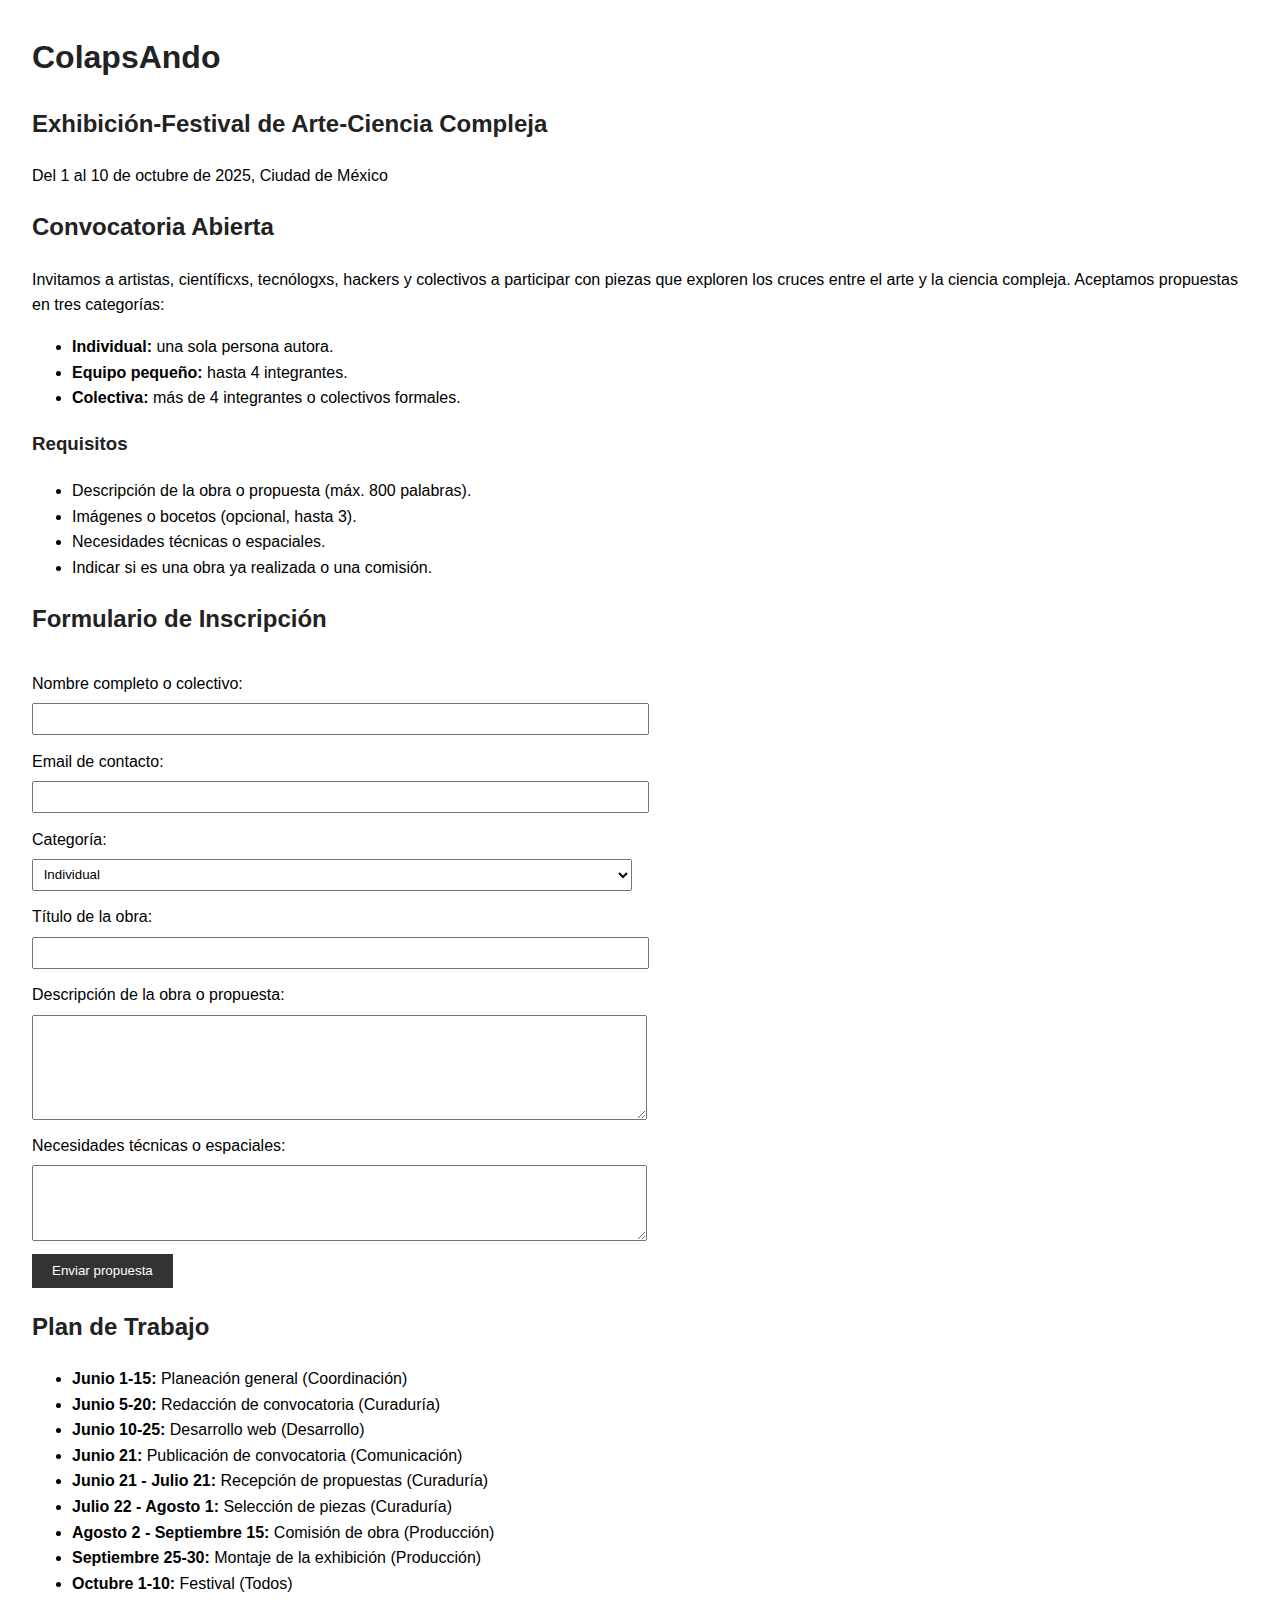
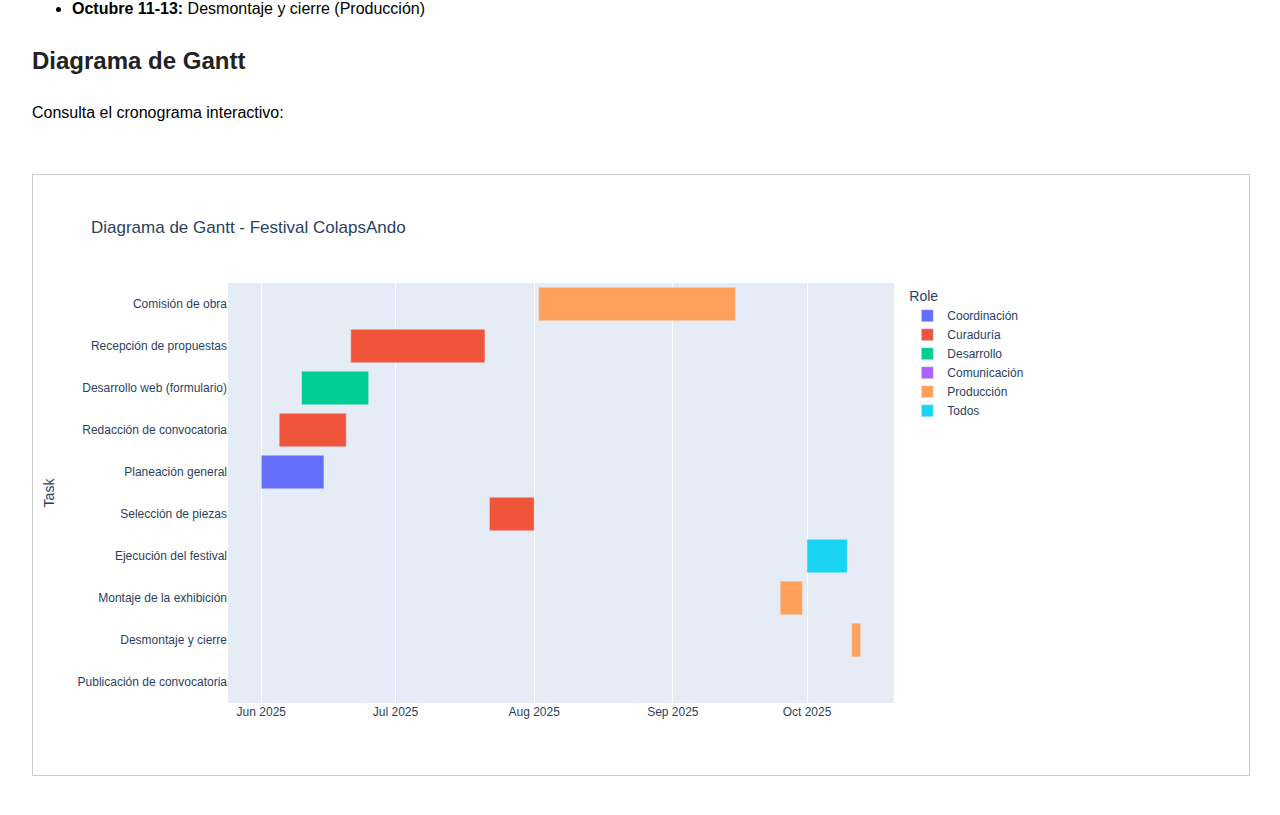
<file: index.html>
<!DOCTYPE html>
<html lang="es">
<head>
  <meta charset="UTF-8">
  <meta name="viewport" content="width=device-width, initial-scale=1.0">
  <title>ColapsAndo: Exhibición-Festival de Arte-Ciencia</title>
  <style>
    body { font-family: sans-serif; margin: 2em; line-height: 1.6; }
    h1, h2, h3 { color: #222; }
    form { margin-top: 2em; }
    input, textarea, select { display: block; margin-top: 0.5em; margin-bottom: 1em; width: 100%; max-width: 600px; padding: 0.5em; }
    button { padding: 0.7em 1.5em; background-color: #333; color: white; border: none; cursor: pointer; }
    iframe { width: 100%; height: 600px; border: 1px solid #ccc; margin-top: 2em; }
  </style>
</head>
<body>

<h1>ColapsAndo</h1>
<h2>Exhibición-Festival de Arte-Ciencia Compleja</h2>
<p>Del 1 al 10 de octubre de 2025, Ciudad de México</p>

<h2>Convocatoria Abierta</h2>
<p>Invitamos a artistas, científicxs, tecnólogxs, hackers y colectivos a participar con piezas que exploren los cruces entre el arte y la ciencia compleja. Aceptamos propuestas en tres categorías:</p>
<ul>
  <li><strong>Individual:</strong> una sola persona autora.</li>
  <li><strong>Equipo pequeño:</strong> hasta 4 integrantes.</li>
  <li><strong>Colectiva:</strong> más de 4 integrantes o colectivos formales.</li>
</ul>

<h3>Requisitos</h3>
<ul>
  <li>Descripción de la obra o propuesta (máx. 800 palabras).</li>
  <li>Imágenes o bocetos (opcional, hasta 3).</li>
  <li>Necesidades técnicas o espaciales.</li>
  <li>Indicar si es una obra ya realizada o una comisión.</li>
</ul>

<h2>Formulario de Inscripción</h2>
<form id="inscripcion">
  <label>Nombre completo o colectivo:
    <input type="text" name="nombre" required>
  </label>
  <label>Email de contacto:
    <input type="email" name="email" required>
  </label>
  <label>Categoría:
    <select name="categoria" required>
      <option value="individual">Individual</option>
      <option value="equipo">Equipo pequeño</option>
      <option value="colectiva">Colectiva</option>
    </select>
  </label>
  <label>Título de la obra:
    <input type="text" name="titulo" required>
  </label>
  <label>Descripción de la obra o propuesta:
    <textarea name="descripcion" rows="6" required></textarea>
  </label>
  <label>Necesidades técnicas o espaciales:
    <textarea name="tecnica" rows="4"></textarea>
  </label>
  <button type="submit">Enviar propuesta</button>
</form>

<div id="mensaje"></div>

<script>
  document.getElementById('inscripcion').addEventListener('submit', function(e) {
    e.preventDefault();
    document.getElementById('mensaje').innerText = 'Gracias por tu envío. Hemos recibido tu propuesta.';
    this.reset();
  });
</script>

<h2>Plan de Trabajo</h2>
<ul>
  <li><strong>Junio 1-15:</strong> Planeación general (Coordinación)</li>
  <li><strong>Junio 5-20:</strong> Redacción de convocatoria (Curaduría)</li>
  <li><strong>Junio 10-25:</strong> Desarrollo web (Desarrollo)</li>
  <li><strong>Junio 21:</strong> Publicación de convocatoria (Comunicación)</li>
  <li><strong>Junio 21 - Julio 21:</strong> Recepción de propuestas (Curaduría)</li>
  <li><strong>Julio 22 - Agosto 1:</strong> Selección de piezas (Curaduría)</li>
  <li><strong>Agosto 2 - Septiembre 15:</strong> Comisión de obra (Producción)</li>
  <li><strong>Septiembre 25-30:</strong> Montaje de la exhibición (Producción)</li>
  <li><strong>Octubre 1-10:</strong> Festival (Todos)</li>
  <li><strong>Octubre 11-13:</strong> Desmontaje y cierre (Producción)</li>
</ul>

<h2>Diagrama de Gantt</h2>
<p>Consulta el cronograma interactivo:</p>
<iframe src="colapsando_gantt.html"></iframe>

</body>
</html>
</file>
